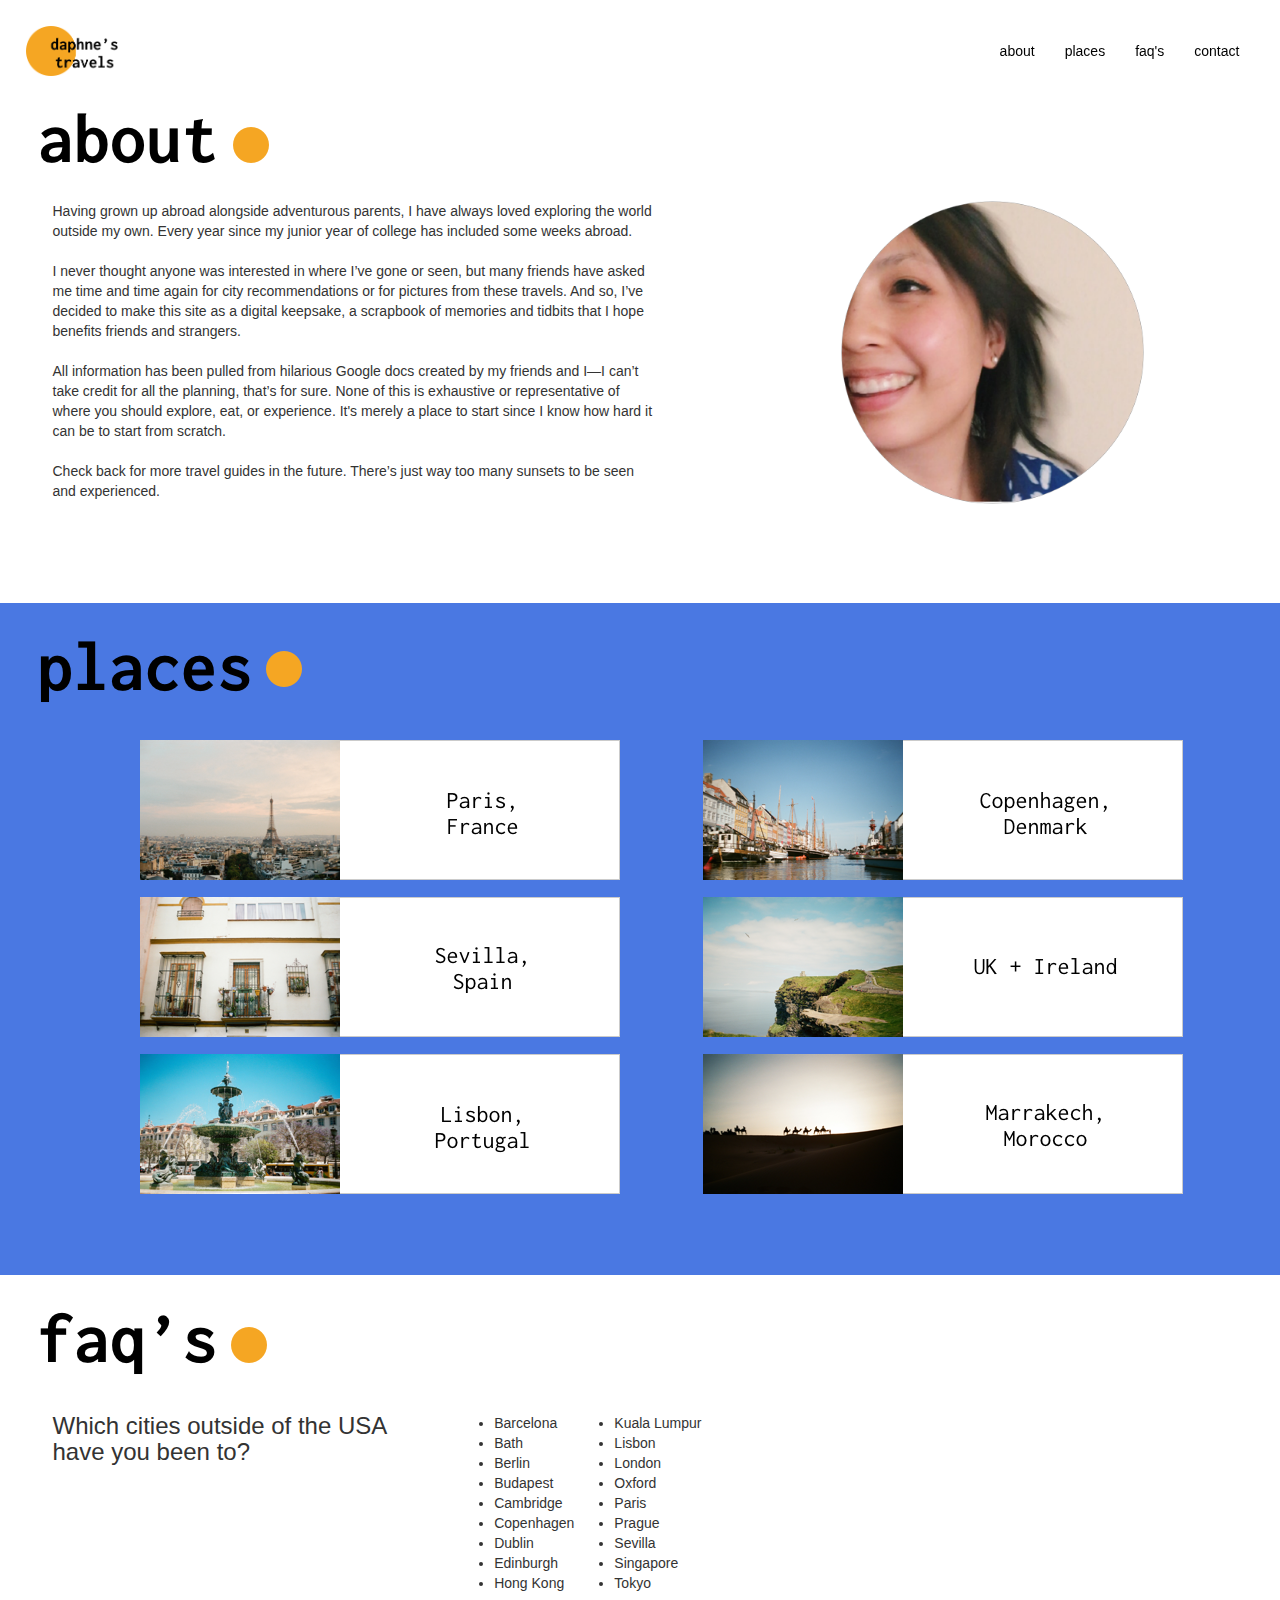
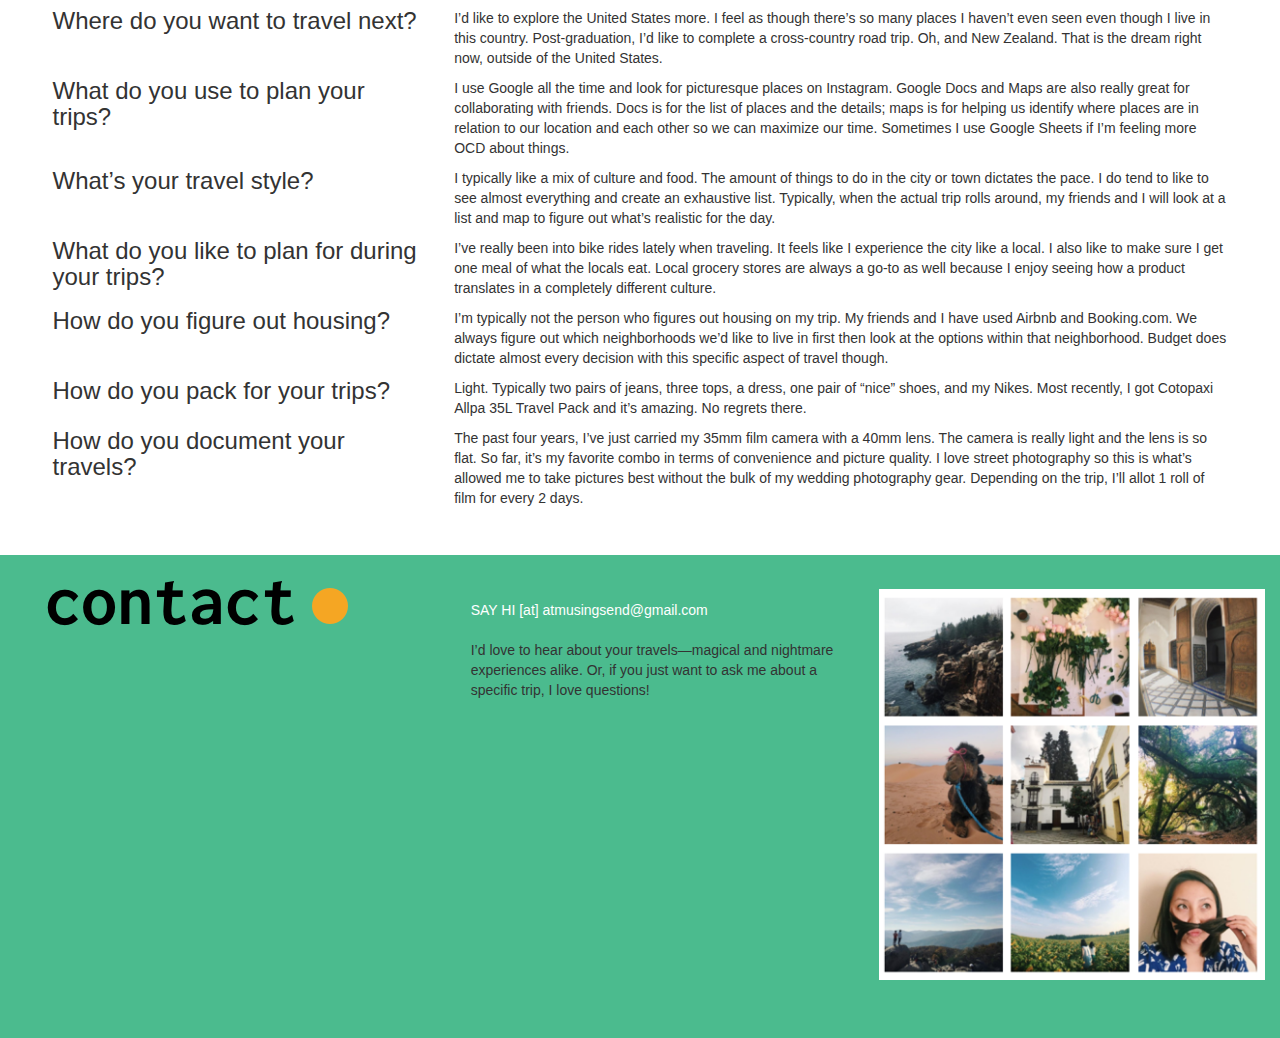
<file: index.html>
<!DOCTYPE html>
<html lang="en">
<head>
    <title>Daphne's Travels</title>

    <meta charset="utf-8">
    <meta name="viewport" content="width=device-width, initial-scale=1">

    <!--jQuery must also be linked for Bootstrap to function-->
    <script src="https://ajax.googleapis.com/ajax/libs/jquery/3.2.1/jquery.min.js"></script>

    <!-- This website uses Bootstrap JS and CSS through links to MaxCDN's CDN supported version-->
    <link rel="stylesheet" href="https://maxcdn.bootstrapcdn.com/bootstrap/3.3.7/css/bootstrap.min.css">
    <script src="https://maxcdn.bootstrapcdn.com/bootstrap/3.3.7/js/bootstrap.min.js"></script>

    <!-- jQuery -->
    <script src="lib/jquery.js"></script>

    <!-- handlebars -->
    <script src="lib/handlebars-v4.0.11.js"></script> 

    <!-- custom JavaScript -->
    <script src="main.js"></script>

    <!-- custom CSS -->
    <link href="style.css" rel="stylesheet">

    <!--animation CSS-->
    <link rel="stylesheet" href="https://cdnjs.cloudflare.com/ajax/libs/animate.css/3.5.2/animate.min.css">
</head>

<body>
<!-- Navigation bar-->
    <nav class="navbar navbar-fixed-top">
        <div class="container-fluid">
            <div class="navbar-header">
                <button type="button" class="navbar-toggle" data-toggle="collapse" data-target="#myNavbar">
                    <span class="icon-bar"></span>
                    <span class="icon-bar"></span>
                    <span class="icon-bar"></span>                        
                </button>
                <a class="navbar-brand" href="index.html"><img class="img-responsive" src="img/logo.png"></a>
            </div>

            <div class="collapse navbar-collapse" id="myNavbar">
                <ul class="nav navbar-nav navbar-right">
                    <li class="active"><a href="#about">about</a></li>
                    <li><a href="#places">places</a></li>
                    <li><a href="#city-list">faq's</a></li>
                    <li><a href="#contact">contact</a></li>
                </ul>
            </div>
        </div>
    </nav>

    <!--About -->
    <div id="about" class="container-fluid">
        <img class="img-responsive aboutheader" alt="about header image" src="img/about-header.png">
            <div class="about-body">
                <div class="col-sm-6">
                    <p>Having grown up abroad alongside adventurous parents, I have always loved exploring the world outside my own. Every year since my junior year of college has included some weeks abroad. 
                    <br></br>I never thought anyone was interested in where I’ve gone or seen, but many friends have asked me time and time again for city recommendations or for pictures from these travels. And so, I’ve decided to make this site as a digital keepsake, a scrapbook of memories and tidbits that I hope benefits friends and strangers.
                    <br></br>
                    All information has been pulled from hilarious Google docs created by my friends and I—I can’t take credit for all the planning, that’s for sure. None of this is exhaustive or representative of where you should explore, eat, or experience. It's merely a place to start since I know how hard it can be to start from scratch.<br></br>
                    Check back for more travel guides in the future. There’s just way too many sunsets to be seen and experienced.
                    </p>
                </div>

                <div class="col-sm-6">
                    <img id="profileimage" class"img-responsive" alt="profile image" src="img/profile.png">
                </div>
            </div>
    </div>

    <!--Places-->
    <div id="places" class="container-fluid">
        <img class="img-responsive placesheader" alt="places header image" src="img/places-header.png"/>
            <div class="places-container">
                <div class="col-sm-6 placesleft">
                    <img class="img-responsive paris" onclick="show(0)" alt="destination card paris" src="img/paris.png"/>
                    <img class="img-responsive sevilla" onclick="show(1)" alt="destination card sevilla" src="img/sevilla.png"/>
                    <img class="img-responsive lisbon" onclick="show(2)" alt="destination card lisbon" src="img/lisbon.png"/>
                </div>

                <div class="col-sm-6 placesright">
                    <img class="img-responsive copenhagen" onclick="show(3)" alt="destination card copenhagen" src="img/copenhagen.png"/>
                    <img class="img-responsive uk" onclick="show(4)" alt="destination card uk" src="img/uk.png"/>       
                    <img class="img-responsive marrakech" onclick="show(5)" alt="destination card marrakech" src="img/marrakech.png"/>
                </div>
            </div> 
    </div>

    <!--Faq -->
    <div id="faqs" class="container-fluid">
        <img class="img-responsive faqheader" alt="faq header image" src="img/faq-header.png"/>
        <!--Q1-->
        <div class="questions-container">
        <div class="row q1">
            <div class="col-sm-4">
                <h3>Which cities outside of the USA have you been to?</h3>
            </div>

            <div class="col-sm-8"> 
                <div id="city-list">
                    <ul id="first-list">
                            <li>Barcelona</li>
                            <li>Bath</li> 
                            <li>Berlin</li> 
                            <li>Budapest</li> 
                            <li>Cambridge</li> 
                            <li>Copenhagen</li> 
                            <li>Dublin</li> 
                            <li>Edinburgh</li> 
                            <li>Hong Kong</li> 
                    </ul>
                    
                    <ul id="second-list">
                        <li>Kuala Lumpur</li>
                        <li>Lisbon</li> 
                        <li>London</li> 
                        <li>Oxford</li> 
                        <li>Paris</li> 
                        <li>Prague</li> 
                        <li>Sevilla</li> 
                        <li>Singapore</li> 
                        <li>Tokyo</li> 
                    </ul>
                </div>
            </div>
        </div>
        
        <!--Q2-->
        <div class="row q2">
            <div class="col-sm-4"><h3>Where do you want to travel next?</h3></div>
            <div class="col-sm-8"> 
                <p>I’d like to explore the United States more. I feel as though there’s so many places I haven’t even seen even though I live in this country. Post-graduation, I’d like to complete a cross-country road trip. Oh, and New Zealand. That is the dream right now, outside of the United States.</p>
            </div>
        </div>

        <!--Q3-->
        <div class="row q3">
            <div class="col-sm-4"><h3>What do you use to plan your trips?</h3></div>
            <div class="col-sm-8"><p>I use Google all the time and look for picturesque places on Instagram. Google Docs and Maps are also really great for collaborating with friends. Docs is for the list of places and the details; maps is for helping us identify where places are in relation to our location and each other so we can maximize our time. Sometimes I use Google Sheets if I’m feeling more OCD about things.</p></div>
        </div>
    
        <!--Q4-->
        <div class="row q4">
            <div class="col-sm-4"><h3>What’s your travel style?</h3></div>
            <div class="col-sm-8"><p>I typically like a mix of culture and food. The amount of things to do in the city or town dictates the pace. I do tend to like to see almost everything and create an exhaustive list. Typically, when the actual trip rolls around, my friends and I will look at a list and map to figure out what’s realistic for the day.</p></div>
        </div>
        
        <!--Q5-->
        <div class="row q5">
            <div class="col-sm-4"><h3>What do you like to plan for during your trips?</h3></div>
            <div class="col-sm-8"><p>I’ve really been into bike rides lately when traveling. It feels like I experience the city like a local. 
                I also like to make sure I get one meal of what the locals eat. Local grocery stores are always a go-to as well because I enjoy seeing how a product translates in a completely different culture.</p>
            </div>
        </div>
        
        <!--Q6-->
        <div class="row q6">
            <div class="col-sm-4"><h3>How do you figure out housing?</h3></div>
            <div class="col-sm-8"><p>I’m typically not the person who figures out housing on my trip. My friends and I have used Airbnb and Booking.com. 
                We always figure out which neighborhoods we’d like to live in first then look at the options within that neighborhood. Budget does dictate almost every decision with this specific aspect of travel though.</p>
            </div>
        </div>

        <!--Q7-->
        <div class="row q7">
            <div class="col-sm-4"><h3>How do you pack for your trips?</h3></div>
            <div class="col-sm-8"><p>Light. Typically two pairs of jeans, three tops, a dress, one pair of “nice” shoes, and my Nikes. Most recently, I got Cotopaxi Allpa 35L Travel Pack and it’s amazing. No regrets there.</p></div>
        </div>
        
        <!--Q8-->
        <div class="row q8">
            <div class="col-sm-4"><h3>How do you document your travels?</h3></div>
            <div class="col-sm-8"><p>The past four years, I’ve just carried my 35mm film camera with a 40mm lens. The camera is really light and the lens is so flat. So far, it’s my favorite combo in terms of convenience and picture quality. 
                I love street photography so this is what’s allowed me to take pictures best without the bulk of my wedding photography gear. 
                Depending on the trip, I’ll allot 1 roll of film for every 2 days.</p>
            </div>
        </div>  
        <!-- close questions container div -->
        </div> 
    
    </div>

    <!--Contact --> 
    <div id="contact" class="container-fluid">
        <div class="col-sm-4">
            <img class="img-responsive contactheader" alt="contact header image" src="img/contact-header.png"/>
        </div>

        <div class="col-sm-4">
            <p id="contactdetails">
                <a href="mailto:atmusingsend@gmail.com?subject=Hello">SAY HI [at] atmusingsend@gmail.com</a><br></br>
                I’d love to hear about your travels—magical and nightmare experiences alike. Or, if you just want to ask me about a specific trip, I love questions!
            </p>
        </div>

        <div class="col-sm-4">
            <img class="img-responsive insta" alt="instagram placeholder" src="img/insta-placeholder.png"/>
        </div>
    </div>

</body>
</html>
</file>
<file: style.css>
/*page transitions*/
@keyframe myfadeInAnimation {
    from {opacity: 0;}
    to {opacity: 1;}
}

@-webkit-keyframes myfadeInAnimation {
    from {opacity: 0;}
    to {opacity: 1;}
}

/*mobile view*/
@media (max-width: 978px) {

    body {
        padding-top: 10%; /*shift content down to account for fixed navigation in mobile view*/
    }
}

/* body and columns*/
body {
    width:100%;
    animation: myfadeInAnimation 2.5s;
}

.col-sm-6 {
    padding: 0;
}

/* headers */
h1, h2 {
    font-family: 'Inconsolata', monospace;
}

h3, h4, ul, p {
    font-family: 'Work Sans', sans-serif;
}

/**nav bar**/
.navbar{
    background: rgba(255, 255, 255, .5);
    border: transparent;
}

.navbar-brand {
    padding: 0px;
}

.navbar-brand>img {
    height: 100%;
    width: auto;
}

.navbar-nav > li > a {
    color: black;
}

.navbar-nav > li > a:hover {
    color: #F5A623;
    text-decoration: underline;
}

.navbar-fixed-top {
    padding: 2%;
}

.collapse li {
    color: black;
}

.navbar .navbar-toggle .icon-bar {
    background-color:black;
}

.navbar-right {
    text-align: right;
}

/*about*/
#about {
    margin-bottom: 3%;
}

.aboutheader {
    margin: 9% 3% 3% 2%;   
}

.about-body {
    margin-left: 3%;
}

#profileimage {
    width: 50%;
    margin-left: 30%;
    margin-bottom: 10%;
}

#profileimage:hover {
    animation: bounce 2.5s; 
    -webkit-animation: bounce 2.5s;
    animation-iteration-count: infinite;
    -webkit-animation-iteration-count: infinite;
}

/*places*/
#places {
    float: left;
    padding-bottom: 5%;
    background-color: #4A78E2;
    width: 100%;
}

.placesheader {
    padding: 3% 3% 0 2%; 

}

.places-container {
    margin-left: 10%;
    margin-top: 3%;
}

/*cities*/
.paris {
    padding-bottom: 3%;
}

/*animations for each city when mouse hovers*/
.paris:hover {
    opacity:0.5;
    transition: .5s ease; 
    animation: pulse .8s; 
    -webkit-animation: pulse .8s;
}

.sevilla {
    padding-bottom: 3%;
    transition: .5s ease;
}

.sevilla:hover {
    opacity:0.5;
    transition: .5s ease;
    animation: pulse .8s; 
    -webkit-animation: pulse .8s;
}

.lisbon {
    padding-bottom: 3%;
    transition: .5s ease;
}

.lisbon:hover {
    opacity:0.5;
    transition: .5s ease;
    animation: pulse .8s; 
    -webkit-animation: pulse .8s;
}

.copenhagen {
    padding-bottom: 3%;
    transition: .5s ease;
}

.copenhagen:hover {
    opacity: 0.5;
    transition: .5s ease;
    animation: pulse .8s; 
    -webkit-animation: pulse .8s;
}

.uk {
    padding-bottom: 3%;
    transition: .5s ease;
}

.uk:hover {
    opacity:0.5;
    transition: .5s ease;
    animation: pulse .8s; 
    -webkit-animation: pulse .8s;
}

.marrakech {
    padding-bottom: 3%;
    transition: .5s ease;
}

.marrakech:hover {
    opacity:0.5;
    transition: .5s ease;
    animation: pulse .8s; 
    -webkit-animation: pulse .8s;
}

/*FAQ*/
.questions-container {
    margin: 3%;
}

#faqs h3 {
    margin-top: 0;
}

#faqs h3:hover {
    color: #F5A623;
    text-decoration: underline;
}

#faqs p:hover {
    text-decoration: underline;
}

.faqheader{
    padding: 3% 0 0 2%;
}

#city-list {
    display: inline-block;
}

#first-list {
    float: left;
}

#second-list {
    float: right;
    margin:0;
}

/*contact*/
#contact {
    background-color: #4BBB8E;
    padding: 2% 0px 3% 2.5%;
    width: 100%;
}

#contactdetails {
    margin-top: 5%;
    padding-left: 2%;
}

#contactdetails a {
    color:white;
}

#contactdetails a:hover {
    color:#F5A623;
    text-decoration: underline;
}

.insta {
    margin: 2% 2% 5% 0;
}

/*destination page*/
#chosen-destination{
    margin-top: 10%;
}

.product-detail h1 {
    text-align: center;
    font-size: 3em;
}

.product-detail img {
    padding-bottom: 2%;
}

.play-detail img {
    padding-bottom: 2%;
}

.stay-detail img {
    padding-bottom: 5%;
}

.imgpairs {
    display: inline-block;
}

#img2 {
    padding-bottom: 4%;
}

#img3 {
    padding-bottom: 4%;
}

#img4 {
    padding-bottom: 2%;
}

/* other places */
#product-selection-container {
    margin-bottom: 5%;
}

#product-selection-container h2 {
    text-align: center;
}

/* animation for destination selection on hover */
#product-selection-container p:hover {
    color: #F5A623;
    text-decoration: underline;
    animation: bounceIn 1s; 
    -webkit-animation: bounceIn 1s;
}
</file>
